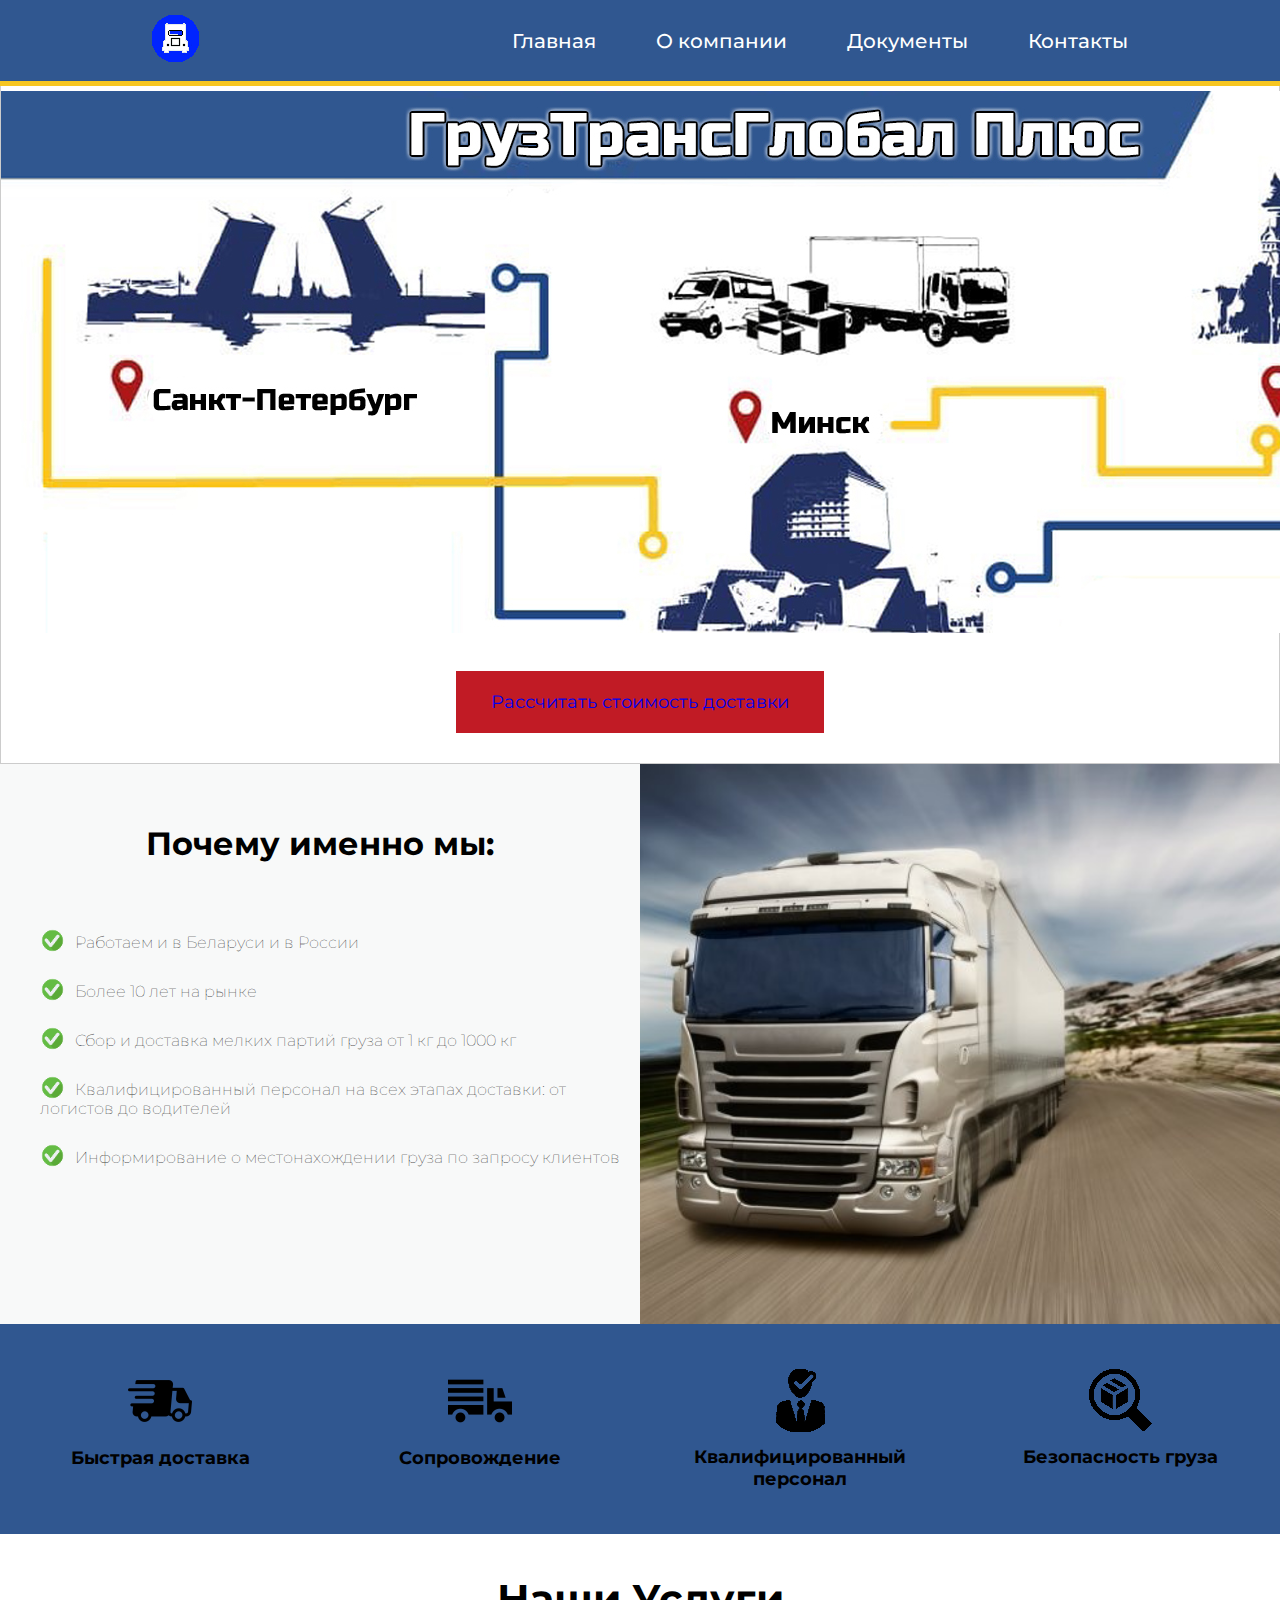
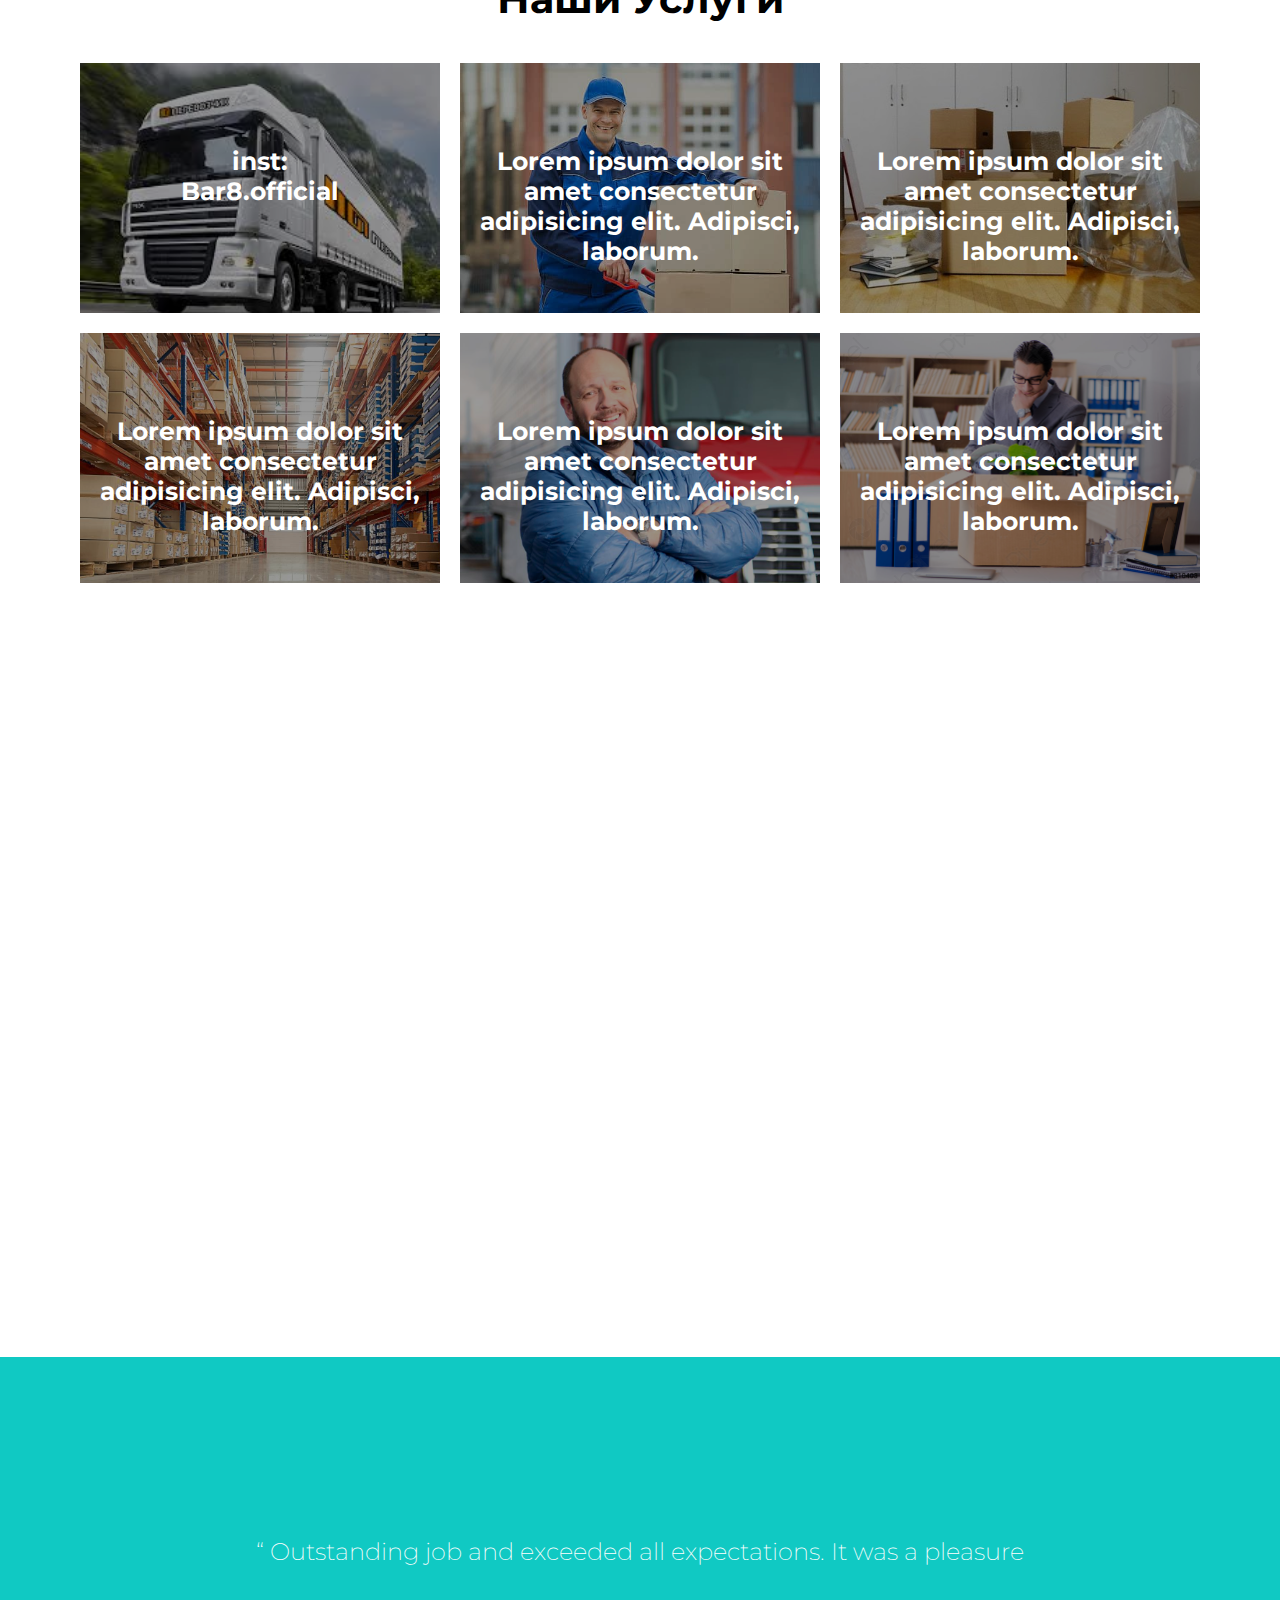
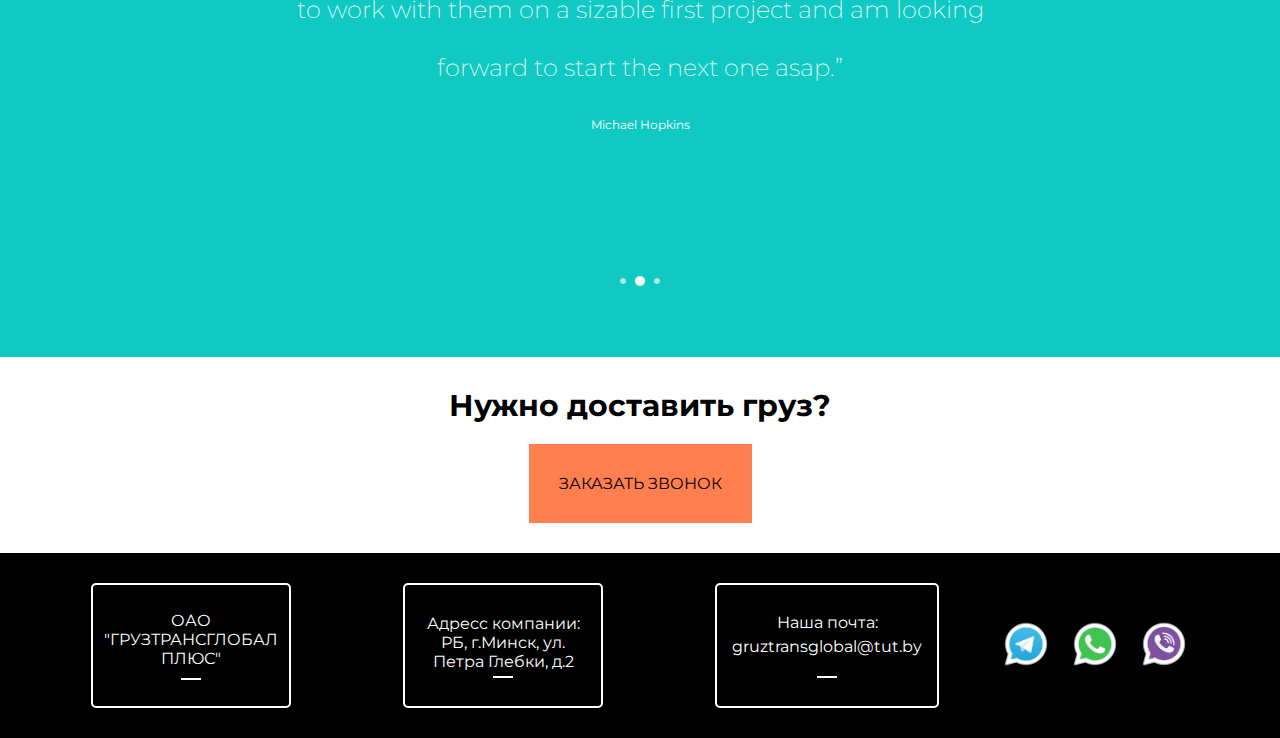
<file: index.html>
<!DOCTYPE html>
<html lang="en">

<head>
    <meta charset="UTF-8">
    <meta name="viewport" content="width=device-width, initial-scale=1.0">
    <title>Document</title>
    <link rel="stylesheet" href="css/style.css">
    <link rel="stylesheet" href="css/media.css">
    <link rel="preconnect" href="https://fonts.gstatic.com">
    <link href="https://fonts.googleapis.com/css2?family=Montserrat:wght@500&display=swap" rel="stylesheet">
    <link rel="preconnect" href="https://fonts.gstatic.com">
    <link href="https://fonts.googleapis.com/css2?family=Nunito&display=swap" rel="stylesheet">
</head>

<body>
    <div class="nav">
        <div class="logo">
            <a href="#"><img src="img/icon1.png" alt="logo"></a>
        </div>
        <div class="nav_menu">
            <ul>
                <li><a href="index.html">Главная</a></li>
                <li><a href="about.html">О компании</a></li>
                <li><a href="home.html">Документы</a></li>
                <li><a href="contact.html">Контакты</a></li>
            </ul>
        </div>
    </div>
    <div class="container">
        <div class="bg">
            <div class="background">
                <div class="background_img"><img src="img/logonew.jpg" alt=""></div>
            </div>
            <div class="h1  button">
                <a class="contact" href="#">Рассчитать стоимость
                    доставки</a>
            </div>
        </div>

        <div class="double">
            <div class="left">
                <h1>Почему именно мы:</h1>
                <ul>
                    <li class="text">Работаем и в Беларуси и в России</li>
                    <li class="text">Более 10 лет на рынке</li>
                    <li class="text">Сбор и доставка мелких партий груза от 1 кг до 1000 кг</li>
                    <li class="text">Квалифицированный персонал на всех этапах доставки: от логистов до водителей</li>
                    <li class="text">Информирование о местонахождении груза по запросу клиентов</li>

                </ul>
            </div>
            <div class="right">
                <div class="right_foto"></div>
            </div>
        </div>

        <div class="promo">
            <div class="first">
                <img class="promo_img" src="img/fast.png" alt="1">
                <p class="promo_text">Быстрая доставка</p>
            </div>
            <div class="second">
                <img class="promo_img" src="img/truck.png" alt="2">
                <p class="promo_text">Сопровождение</p>
            </div>
            <div class="third">
                <img class="promo_img" src="img/persona.png" alt="3">
                <p class="promo_text">Квалифицированный <br> персонал</p>
            </div>
            <div class="fourth">
                <img class="promo_img" src="img/lupa1.png" alt="4">
                <p class="promo_text">Безопасность груза</p>
            </div>
        </div>

        <div class="our_services">
            <p class="services_title subtitle">Наши Услуги</p>
            <div class="services_colums">
                <div class="column">
                    <div class="column_card">
                        <a href="">
                            <div class="column_card1">
                                <p>inst: <br> Bar8.official</p>
                                <div class="cardphoto photo1"></div>
                            </div>
                        </a>
                    </div>
                    <div class="column_card">
                        <a href="">
                            <div class="column_card1">
                                <p>Lorem ipsum dolor sit amet consectetur adipisicing elit. Adipisci, laborum.</p>
                                <div class="cardphoto photo4"></div>
                            </div>
                        </a>
                    </div>
                </div>
                <div class="column">
                    <div class="column_card">
                        <a href="">
                            <div class="column_card1">
                                <p>Lorem ipsum dolor sit amet consectetur adipisicing elit. Adipisci, laborum.</p>
                                <div class="cardphoto photo2"></div>
                            </div>
                        </a>
                    </div>
                    <div class="column_card">
                        <a href="">
                            <div class="column_card1">
                                <p>Lorem ipsum dolor sit amet consectetur adipisicing elit. Adipisci, laborum.</p>
                                <div class="cardphoto photo5"></div>
                            </div>
                        </a>
                    </div>
                </div>
                <div class="column">
                    <div class="column_card">
                        <a href="">
                            <div class="column_card1">
                                <p>Lorem ipsum dolor sit amet consectetur adipisicing elit. Adipisci, laborum.</p>
                                <div class="cardphoto photo3"></div>
                            </div>
                        </a>
                    </div>
                    <div class="column_card">
                        <a href="">
                            <div class="column_card1">
                                <p>Lorem ipsum dolor sit amet consectetur adipisicing elit. Adipisci, laborum.</p>
                                <div class="cardphoto photo6"></div>
                            </div>
                        </a>
                    </div>
                </div>
            </div>
        </div>

    </div>

    <div class="link">
        <iframe
            src="https://www.google.com/maps/embed?pb=!1m18!1m12!1m3!1d2350.2923133127924!2d27.467751516037065!3d53.90878134013401!2m3!1f0!2f0!3f0!3m2!1i1024!2i768!4f13.1!3m3!1m2!1s0x46dbc5300c638423%3A0x4265142cbca6f851!2z0YPQuy4g0J_QtdGC0YDQsCDQk9C70LXQsdC60LggNSwg0JzQuNC90YHQug!5e0!3m2!1sru!2sby!4v1625232648604!5m2!1sru!2sby"
            width="1300" height="600" style="border:0;" allowfullscreen="" loading="lazy"></iframe>
    </div>

    <div class="wrapper">
        <h2>“ Outstanding job and exceeded all expectations. It was a pleasure <br><br>
            to work with them on a sizable first project and am looking <br><br>
            forward to start the next one asap.”</h2>
        <p>Michael Hopkins</p>
        <img src="img/pagination.png" alt="">
    </div>

    <div class="footer_button ">
        <p class="subtitle">Нужно доставить груз?</p>
        <a href="#" class="call button" data-popup="post1">Заказать звонок</a>
    </div>

    </div>
    <div class="footer">
        <div class="info_name">
            <p>ОАО "ГРУЗТРАНСГЛОБАЛ ПЛЮС"</p>
            <div class="info_underline"></div>
        </div>
        <div class="info_adress">
            <p>Адресс компании:</p>
            <p>РБ, г.Минск, ул. Петра Глебки, д.2</p>
            <div class="info_underline"></div>
        </div>
        <div class="info_mail">
            <a href="mailto:gruztransglobal@tut.by">
                <p>Наша почта:</p>
                <p>gruztransglobal@tut.by</p>
                <div class="info_underline"></div>
            </a>

        </div>
        <div class="footer_contacts">
            <a href=""><img src="img/Telegram1.png" alt=""></a>
            <a href=""><img src="img/whatsapp.png" alt=""></a>
            <a href=""><img src="img/viber.png" alt=""></a>
        </div>
    </div>
    </div>
    <div id='post1' style="display: none;"><form action="" class="form_body" method="POST">
        <input type="email">
    </form>
    </div>
    <script src="js/script.js"></script>
</body>

</html>
</file>
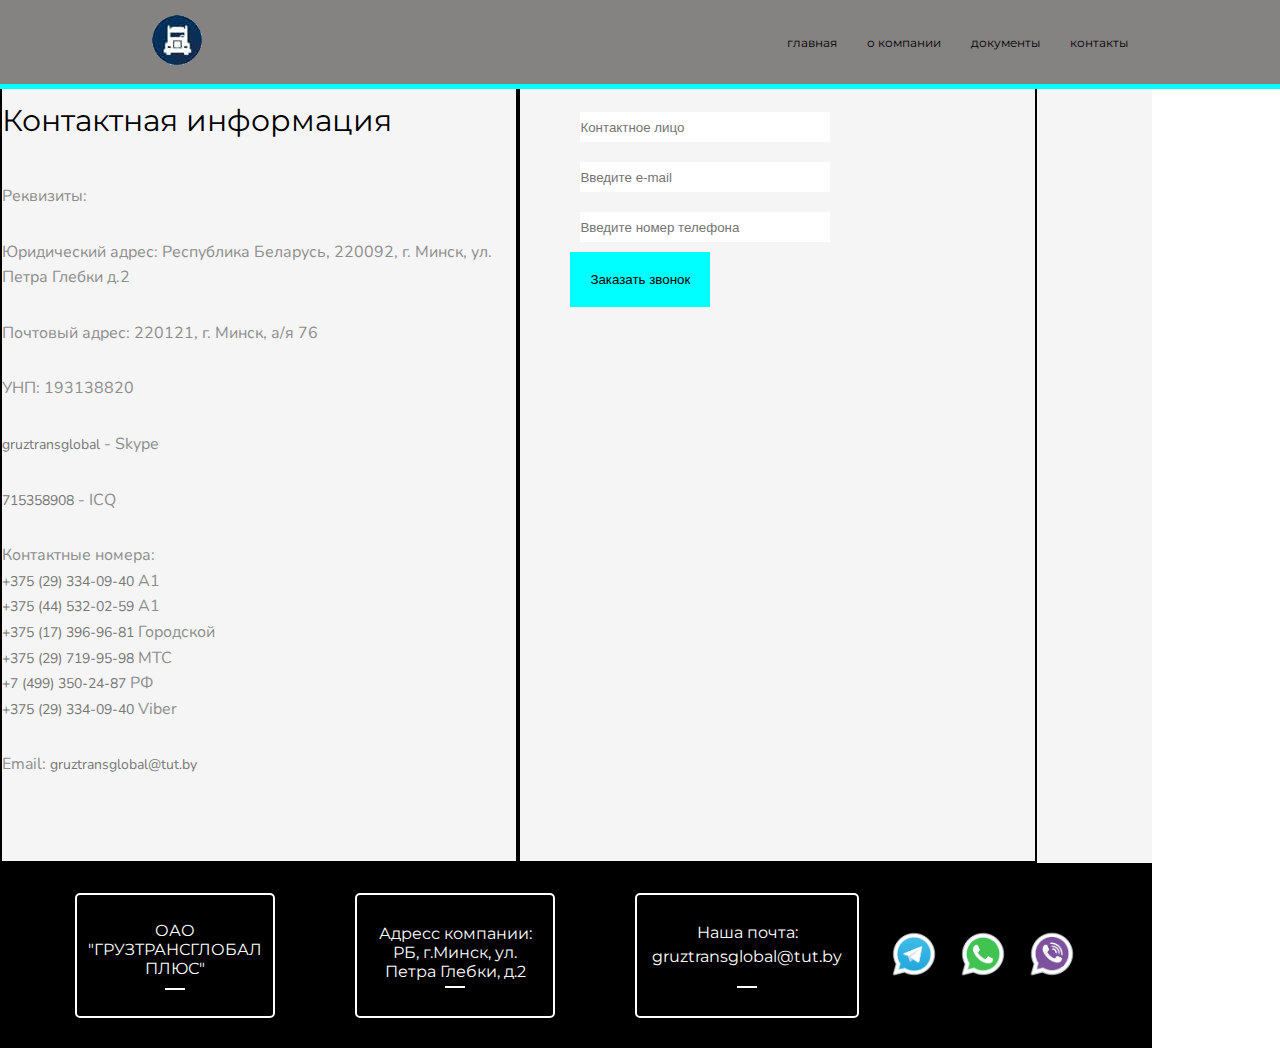
<file: contact.html>
<!DOCTYPE html>
<html lang="en">

<head>
    <meta charset="UTF-8">
    <meta http-equiv="X-UA-Compatible" content="IE=edge">
    <meta name="viewport" content="width=device-width, initial-scale=1.0">
    <link rel="stylesheet" href="css/style_contact.css">
    <link rel="stylesheet" href="css/media_contacts.css">
    <link rel="preconnect" href="https://fonts.gstatic.com">
    <link href="https://fonts.googleapis.com/css2?family=Montserrat:wght@500&display=swap" rel="stylesheet">
    <link rel="preconnect" href="https://fonts.gstatic.com">
    <link href="https://fonts.googleapis.com/css2?family=Nunito&display=swap" rel="stylesheet">
    <title>Document</title>
</head>

<body>
    <div class="background">
        <div class="nav">
            <div class="logo">
                <a href="index.html"><img src="img/icon.png" alt="logo"></a>
            </div>
            <div class="nav_menu">
                <ul>
                    <li><a href="index.html">главная</a></li>
                    <li><a href="about.html">о компании</a></li>
                    <li><a href="home.html">документы</a></li>
                    <li><a href="contact.html">контакты</a></li>
                </ul>
            </div>
        </div>
        <div class="backcolor">
            <div class="main">
                <div class="left">
                    <h1>Контактная информация</h1>
                    <p>Реквизиты:</p>
                    <p><span>Юридический адрес: </span> Республика Беларусь, 220092, г. Минск, ул. Петра Глебки д.2</p>
                    <p> <span>Почтовый адрес:</span> 220121, г. Минск, а/я 76</p>
                    <p>УНП: 193138820</p>
                    <p><a href="">gruztransglobal</a> - Skype</p>
                    <p><a href="">715358908</a> - ICQ</p>
                    <p class="phones">Контактные номера: <br>
                        <a href="tel: +375293340940"> +375 (29) 334-09-40</a><span> A1</span> <br>
                        <a href="tel: +375445320259"> +375 (44) 532-02-59</a><span> A1</span><br>
                        <a href="tel: +375173969681"> +375 (17) 396-96-81 </a> <span>Городской</span><br>
                        <a href="tel: +375297199598"> +375 (29) 719-95-98</a><span> МТС </span><br>
                        <a href="tel: +74993502487"> +7 (499) 350-24-87</a><span> РФ</span><br>
                        <a href="tel: +375293340940"> +375 (29) 334-09-40</a><span> Viber</span>
                    </p>
                    <p>Email: <a href="mailto:info@Example.com"> gruztransglobal@tut.by</a></p>
                </div>
                <div class="right">
                    <div class="form">
                        <form class="form_body" action="" method="POST">
                            <input type="text" class="name" placeholder="Контактное лицо">
                            <input type="email" class="name" placeholder="Введите e-mail">
                            <input type="tel" class="name title" placeholder="Введите номер телефона">
                            <div><button class="button">Заказать звонок</button></div>
                        </form>
                    </div>
                    <div class="map"><iframe
                        src="https://www.google.com/maps/embed?pb=!1m18!1m12!1m3!1d4706.330607858525!2d27.399702078061313!3d53.85770844815532!2m3!1f0!2f0!3f0!3m2!1i1024!2i768!4f13.1!3m3!1m2!1s0x46dbda4f13d5c3cb%3A0xbd3241ca747d651!2z0JDQvdGC0L7QvdC40YjQutC4!5e0!3m2!1sru!2sby!4v1616156575419!5m2!1sru!2sby"
                        width="90%" height="450" style="border:0;" allowfullscreen="" loading="lazy"></iframe>
                    </div>
                </div>
                

            </div>
            
        </div>
    </div>
    <div class="footer">
        <div class="info_name">
            <p>ОАО "ГРУЗТРАНСГЛОБАЛ ПЛЮС"</p>
            <div class="info_underline"></div>
        </div>
        <div class="info_adress">
            <p>Адресс компании:</p>
            <p>РБ, г.Минск, ул. Петра Глебки, д.2</p>
            <div class="info_underline"></div>
        </div>
        <div class="info_mail">
            <a href="mailto:gruztransglobal@tut.by">
                <p>Наша почта:</p>
                <p>gruztransglobal@tut.by</p>
                <div class="info_underline"></div>
            </a>

        </div>
        <div class="footer_contacts">
            <a href=""><img src="img/Telegram1.png" alt=""></a>
            <a href=""><img src="img/whatsapp.png" alt=""></a>
            <a href=""><img src="img/viber.png" alt=""></a>
        </div>
    </div>

    </div>
</body>

</html>
</file>
<file: css/style.css>
* {
    margin: 0;
    padding: 0;
    box-sizing: border-box;
}
.button:hover{
    transform: scale(1.05);
}
.nav {
    margin: 0 auto;
    position: fixed;
    display: flex;
    padding: 15px 152px;
    align-items: center;
    justify-content: space-between;
    width: 100%;
    background-color: #305790;
    z-index: 23;
    border-bottom: 5px solid #f7c621;
}
.nav_menu ul {
    display: flex;
    list-style: none;
}
.nav_menu ul li:not(:last-child) {
    padding-right: 60px;
}
.nav_menu ul li a {
    text-decoration: none;
    color: white;
    font-size: 20px;
    font-family: "Montserrat", sans-serif;
    font-weight: 500;
}
.nav_menu ul li a:hover {
    color: #f7c621;
    border-bottom: gold 2px solid;
    transition: ease-in 0.3s;
}
.nav_menu ul li a:hover .info_underline {
    width: 100px;
    height: 2px;
    background-color: yellow;
    transition: ease 0.5s;
}
.nav_menu ul li a .info_underline {
    width: 20px;
    height: 2px;
    background-color: white;
    transition: ease 1s;
}

.bg {
    border: 1px solid rgba(0, 0, 0, 0.199);
}
.container {
    position: relative;
    max-width: 1600px;
    margin: 0 auto;
}
.background {
    position: relative;
    height: 680px;
}
.background_img {
    position: absolute;
    top: 90px;
    z-index: 0;
}

.h1 {
    margin: 10px 0 50px 0;
    text-align: center;
    font-family: "Montserrat", sans-serif;
    font-size: 18px;
}
.contact {
    padding: 20px;
    padding-left: 35px;
    padding-right: 35px;
    background-color: #c11b25;
    border: none;
    text-decoration: none;
}
.h1:active {
    transform: scale(0.9);
}
.contact a,
a:visited {
    text-decoration: none;
    color: white;
    text-decoration: none;
    text-align: center;
    font-family: "Montserrat", sans-serif;
    font-size: 18px;
}

.double {
    display: flex;
    height: 560px;
}
.right {
    width: 50%;
    overflow: hidden;
    float: left;
}
.right_foto {
    height: 100%;
    width: 100%;
    background: url(../img/furion.jpg) 0 0 no-repeat;
    background-size: cover;
    position: relative;
    z-index: 22;
    background-position: center;
    background-size: cover;
    -webkit-transition: all 0.5s;
    -moz-transition: all 0.5s;
    -o-transition: all 0.5s;
    transition: all 0.5s;
}
.right:hover .right_foto,
.right:focus .right_foto {
    -ms-transform: scale(1.2);
    -moz-transform: scale(1.2);
    -webkit-transform: scale(1.2);
    -o-transform: scale(1.2);
    transform: scale(1.2);
}

.left {
    width: 50%;
    font-family: "Montserrat", sans-serif;
    font-weight: lighter;
    padding-top: 60px;
    background-color: #f8f9f9;
}
.left h1 {
    font-weight: 30px;
    padding-bottom: 40px;
    text-align: center;
}
.left ul {
    list-style: none;
}
.left li::before{
    content: "";
    display: inline-block;
    width: 25px;
    height: 25px;
    background: url(../img/pngegg.png) 0 0 /100%;
    position: relative;
    top: 5px;
    margin-right: 10px;
}
.left li {
    margin-left: 40px;
    padding-top: 20px;
}

.image {
    margin-top: 40px;
    margin-left: 50px;
}

.promo {
    display: flex;
    height: 210px;
    max-width: auto;
    background-color: #305790;
    margin-bottom: 40px;
}
.promo_text {
    align-items: center;
    margin-top: 10px;
    font-size: 18px;
    font-weight: 700;
    font-family: "Montserrat", sans-serif;
}

.first {
    width: 25%;
    padding-top: 45px;
    text-align: center;
}
.second {
    width: 25%;
    padding-top: 45px;
    text-align: center;
}
.third {
    width: 25%;
    padding-top: 45px;
    text-align: center;
}
.fourth {
    width: 25%;
    padding-top: 45px;
    text-align: center;
}

.services_title, .subtitle {
    font-family: "Montserrat", sans-serif;
    font-weight: 700;
    font-size: 40px;
    margin-bottom: 20px;
}
.our_services {
    font-family: "Montserrat", sans-serif;
    text-align: center;
    margin-bottom: 50px;
}
.services_colums {
    display: flex;
    justify-content: center;
    align-items: center;
    flex-wrap: wrap;
}
.column_card1 {
    width: 360px;
    height: 250px;
    margin: 20px 10px;
    overflow: hidden;
    display: flex;
    flex-direction: column;
    position: relative;
}
.column_card1:after {
    content: "";
    position: absolute;
    top: 0;
    left: 0;
    right: 0;
    bottom: 0;
    background: rgba(0, 0, 0, 0.4);
    opacity: 1;
    -webkit-transition: all 0.5s;
    -moz-transition: all 0.5s;
    -o-transition: all 0.5s;
    transition: all 0.5s;
}
.column_card1 p {
    font-weight: 700;
    color: rgb(255, 255, 255);
    font-size: 25px;
    position: absolute;
    top: 33%;
    z-index: 2;
    text-align: center;
    justify-self: center;
    align-self: center;
}
.cardphoto {
    height: 100%;
    width: 100%;
    background: url(https://via.placeholder.com/360x250);
    background-size: cover;
    background-position: center;
    -webkit-transition: all 0.5s;
    -moz-transition: all 0.5s;
    -o-transition: all 0.5s;
    transition: all 0.5s;
}
.photo1{background: url(../img/photo1.jpg) no-repeat;
background-size:  100% auto;}
.photo2{background: url(../img/photo2.jpg) no-repeat;
    background-size:  auto 100%;}
.photo3{background: url(../img/photo3.jpg) no-repeat;
    background-size:  auto 100%;}
.photo4{background: url(../img/photo4.jpg) no-repeat;
    background-size: auto 100%;}
.photo5{background: url(../img/photo5.png) no-repeat;
    background-size: auto 100%;}
.photo6{background: url(../img/photo6.jpg) no-repeat;
    background-size: auto 100%;}

.column_card1:hover:before,
.column_card1:hover:after {
    opacity: 0.5;
}
.column_card:hover .cardphoto,
.column_card:focus .cardphoto {
    -ms-transform: scale(1.2);
    -moz-transform: scale(1.2);
    -webkit-transform: scale(1.2);
    -o-transform: scale(1.2);
    transform: scale(1.2);
}

.link {
    text-align: center;
    margin-bottom: 100px;
}
.link h1 {
    margin-top: 100px;
    font-size: 30px;
    font-family: "Montserrat", sans-serif;
}
.link p {
    font-size: 16px;
    color: #787878;
    font-family: "Nunito", sans-serif;
    margin-top: 35px;
    margin-bottom: 60px;
}

.wrapper {
    height: 600px;
    background-color: #10c9c3;
    text-align: center;
}
.wrapper h2 {
    padding-top: 180px;
    color: white;
    font-size: 24px;
    font-family: "Montserrat", sans-serif;
    font-weight: 200;
}
.wrapper p {
    color: white;
    font-size: 12px;
    font-family: "Montserrat", sans-serif;
    margin-top: 35px;
    margin-bottom: 140px;
}

.footer_button {
    text-align: center;
}
.footer_button p {
    font-size: 30px;
    font-family: "Montserrat", sans-serif;
    padding-top: 30px;
    margin-bottom: 20px;
}

.call {
    display: inline-block;
    padding: 30px;
    background-color: coral;
    text-transform: uppercase;
    color: black;
    text-decoration: none;
    font-family: "Montserrat", sans-serif;
    margin-bottom: 30px;
}
.call:active {
    transform: scale(0.9);
}
.button{
    transition: all 0.3s;
}
.button:active{
    transition: all 0.3s;
}
.button:hover{
    transition: all 0.3s;
}
.footer {
    color: white;
    font-family: "Montserrat", sans-serif;
    padding: 30px 60px;
    background-color: black;
    display: flex;
    justify-content: space-around;
    align-items: center;
}

.info_name {
    border: white 2px solid;
    border-radius: 5px;
    height: 125px;
    max-width: 200px;
    text-align: center;
    display: flex;
    flex-direction: column;
    justify-content: center;
    align-items: center;
}
.info_name p {
    margin-bottom: 10px;
}

.info_adress {
    padding: 15px;
    border: white 2px solid;
    border-radius: 5px;
    height: 125px;
    margin: 0 0 0 50px;
    max-width: 200px;
    text-align: center;
    display: flex;
    flex-direction: column;
    align-items: center;
    justify-content: center;
}
.info_adress p:nth-child(2) {
    margin-bottom: 5px;
}
.info_mail a {
    padding: 15px;
    border: white 2px solid;
    border-radius: 5px;
    height: 125px;
    margin: 0 0 0 50px;
    max-width: 250px;
    text-align: center;
    display: flex;
    flex-direction: column;
    align-items: center;
    justify-content: center;
}
.info_mail p {
    color: white;
}
.info_mail p:first-child{
    margin-bottom: 5px;
}
.info_mail p:nth-child(2) {
    margin-bottom: 20px;
}
.info_mail a,
a:visited {
    text-decoration: none;
}
.footer_contacts img {
    width: 50px;
    height: 50px;
}
.footer_contacts a {
    margin-right: 15px;
}

.footer_contacts a:last-child {
    margin: 0;
}

.info_name:hover .info_underline {
    width: 100px;
    height: 2px;
    background-color: yellow;
    transition: ease 0.5s;
}
.info_name .info_underline {
    width: 20px;
    height: 2px;
    background-color: white;
    transition: ease 1s;
}

.info_adress:hover .info_underline {
    width: 100px;
    height: 2px;
    background-color: yellow;
    transition: ease 0.5s;
}
.info_adress .info_underline {
    width: 20px;
    height: 2px;
    background-color: white;
    transition: ease 1s;
}
.info_mail:hover .info_underline {
    width: 100px;
    height: 2px;
    background-color: yellow;
    transition: ease 0.5s;
}
.info_mail .info_underline {
    width: 20px;
    height: 2px;
    background-color: white;
    transition: ease 1s;
}
.popup{
    position:fixed;
    top: 0;
    left: 0;
    width: 100%;
    height: 100%;
    display: none;
    align-items: center;
    justify-content: center;
    z-index: 999;
}
.popup_content{
    max-width: 60%;
    background-color: white;
    padding: 30px;
    border-radius: 30px;
    box-shadow: 0 0 30px black;

}
.popup_overlay{
    opacity: 0.6;
    position: fixed;
    z-index: -1;
    background-color: black;
    height: 100%;
    width: 100%;
}
.popup.active{
    display: flex;
}
</file>
<file: css/media.css>
@media(max-width:1320px){
    .logo{
        margin-right: 300px;
    }

}
@media(max-width:1140px){
    .promo{
        padding: 10px;
        text-align: center;
    }
    .first_row_1{
        padding: 10px;
        text-align: center;
    }
    .second_row_1{
        padding: 10px;
        text-align: center;
    }
}
@media(max-width:1080px){
    .logo{
        margin-right: 100px;
}
}
@media (max-width:1024px) {
    .social{
        margin-left: 35px;
    }
    .footer-nav ul:last-child{
        margin-left: 0px;
    }
}
@media(max-width:940px){
    .first_row_1 img{
        width: 75%;
    }
    .second_row_1 img{
        width: 75%;
    }
}
@media(max-width:820px){
    .promo img{
        width: 85%;
    }
    .promo{
        padding-left: 5px;
    }
    .social {
        margin-left: 10px;
        margin-right: 20px;
    }
    .social a {
        font-size: 14px;
    }
    .footer-nav a {
        font-size: 14px;  
    }
    .footer-nav ul {
        list-style: none;
        margin-left: 40px;
    }
    .promo-footer img {
        
        margin-left: 50px;
    }
    .promo-footer {
        width: 50%;
        display: flex;
    }
}
@media(max-width:768px){
    .first_4{
        padding-bottom: 15px;
    }
    .second_4{
        padding-bottom: 15px;
    }
    .third_4{
        padding-bottom: 15px;
    }
    .fourth_4{
        padding-bottom: 15px;
    }
    .second_row_1{
        height: 200px;
    }
    .promo-footer img{
        margin-left: 10px;
    }
}
@media(max-width:680px){
    .footer-nav ul {
        list-style: none;
        margin-left: 20px;
    }
    .promo-footer img {
        margin-left: 20px;
        width: 170px;
    }
    .social {
        margin-left: 40px;
        margin-right: 20px;
    }
    .promo-footer {
        width: 55%;
        display: flex;
    }
    .footer-nav a {
        margin-left: 30px;
        font-size: 13px;
    }
    .social a {
        font-size: 13px;
    }
}
@media(max-width:625px){
    .social {
        margin-left: 9px;
        margin-right: 5px;
    }
    .footer-nav a {
        margin-left: 15px;
        font-size: 13px;
    }

}
@media(max-width:545px){
    .promo-footer {
        width: 50%;
        display: flex;
        flex-direction: column;
    }
    .social {
        margin-left: 21px;
        margin-right: 5px;
        margin-top: 5px;
    }
    .social a {
        font-size: 12px;
    }
    .promo-footer img {
        margin-left: 20px;
        width: 200px;
    }
    
    .promo-footer img {
        margin-top: 63px;
    }
    .footer-nav {
        width: 40%;
        display: flex;
        margin-top: 60px;
    }
    .footer-nav a {
        margin-left: 10px;
        font-size: 13px;
    }
    .promo img {
        width: 190px;
        height: 38.5px;
    }

}
@media(max-width:435px){
    .promo-footer {
        width: 50%;
        display: flex;
        flex-direction: column;
    }
    .social {
        margin-left: 21px;
        margin-right: 5px;
        margin-top: 5px;
    }
    .social a {
        font-size: 12px;
    }
    .promo-footer img {
        margin-left: 20px;
        width: 200px;
    }
    
    .promo-footer img {
        margin-top: 63px;
    }
    .footer-nav {
        width: 40%;
        display: flex;
        margin-top: 60px;
    }
    .footer-nav a {
        margin-left: 3px;
        font-size: 12px;
    }
    .promo img {
        width: 190px;
        height: 38.5px;
    }
}
</file>
<file: css/style_contact.css>
* {
    margin: 0;
    padding: 0;
    box-sizing: border-box;
}

.nav_img{position: absolute;
    top: 100px;
    z-index: 0;
}
.nav{
    margin: 0 auto;
    position: fixed;
    display: flex;
    padding: 15px 152px;
    align-items: center;
    justify-content: space-between;
    width: 100%;
    background-color: rgb(133, 130, 130);
    z-index: 23;
    border-bottom: 5px solid aqua;
}

.nav_menu ul{
    display: flex;
    list-style: none;   
}
.nav_menu ul li:not(:last-child){
    padding-right: 30px;
}
.nav_menu ul li a{
    text-decoration: none;
    color: black;
    font-size: 12px;
    font-family: 'Montserrat', sans-serif;
}
.nav_menu ul li a:hover{
    color: #10c9c3;
}

.backcolor {
    background-color: #f5f5f5;
    max-width: 1600px;
    margin: 0 auto;
}



.main {display: flex;}
.left {flex: 1 1 50%;
    padding-top: 100px;
    border: 2px black solid;
}
.left h1 {
    padding-bottom: 45px;
    font-size: 30px;
    font-weight: normal;
    font-family: "Montserrat", sans-serif;
}
.left h2 {
    font-size: 16px;
    font-weight: 300;
    color: #171717;
    font-family: "Nunito", sans-serif;
}
.left p {
    font-size: 16px;
    font-family: "Nunito", sans-serif;
    color: #8e8e8e;
    line-height: 1.6;
    padding-bottom: 30px;
}
.left a {
    text-decoration: none;
    color: #787878;
    font-size: 14px;
}

.form_body input{
    margin: 10px;
}
.right {
    flex: 1 1 50%;
    border: solid 2px black;
    padding-top: 100px;
    padding-left: 50px;
}
.name {
    width: 250px;
   border: none;
   height: 30px;
}
.title {width: 250px;
}


.button {
 padding: 20px;  
 background: aqua;
 border: none;
}

.button button {
    text-align: center;
    border: none !important;
}

.map {
    margin: 0 auto;
    width: 82%;
    margin-bottom: 100px;
    padding-left: 25px;
}





.footer {
    width: 100%;
    color: white;
    font-family: "Montserrat", sans-serif;
    padding: 30px 60px;
    background-color: black;
    display: flex;
    justify-content: space-around;
    align-items: center;
}
.info_name {
    border: white 2px solid;
    border-radius: 5px;
    height: 125px;
    max-width: 200px;
    text-align: center;
    display: flex;
    flex-direction: column;
    justify-content: center;
    align-items: center;
}
.info_name p {
    margin-bottom: 10px;
}
.info_adress {
    padding: 15px;
    border: white 2px solid;
    border-radius: 5px;
    height: 125px;
    margin: 0 0 0 50px;
    max-width: 200px;
    text-align: center;
    display: flex;
    flex-direction: column;
    align-items: center;
    justify-content: center;
}
.info_adress p:nth-child(2) {
    margin-bottom: 5px;
}
.info_mail a {
    padding: 15px;
    border: white 2px solid;
    border-radius: 5px;
    height: 125px;
    margin: 0 0 0 50px;
    max-width: 250px;
    text-align: center;
    display: flex;
    flex-direction: column;
    align-items: center;
    justify-content: center;
}
.info_mail p {
    color: white;
}
.info_mail p:first-child{
    margin-bottom: 5px;
}
.info_mail p:nth-child(2) {
    margin-bottom: 20px;
}
.info_mail a,
a:visited {
    text-decoration: none;
}
.footer_contacts img {
    width: 50px;
    height: 50px;
}
.footer_contacts a {
    margin-right: 15px;
}

.footer_contacts a:last-child {
    margin: 0;
}

.info_name:hover .info_underline {
    width: 100px;
    height: 2px;
    background-color: yellow;
    transition: ease 0.5s;
}
.info_name .info_underline {
    width: 20px;
    height: 2px;
    background-color: white;
    transition: ease 1s;
}

.info_adress:hover .info_underline {
    width: 100px;
    height: 2px;
    background-color: yellow;
    transition: ease 0.5s;
}
.info_adress .info_underline {
    width: 20px;
    height: 2px;
    background-color: white;
    transition: ease 1s;
}
.info_mail:hover .info_underline {
    width: 100px;
    height: 2px;
    background-color: yellow;
    transition: ease 0.5s;
}
.info_mail .info_underline {
    width: 20px;
    height: 2px;
    background-color: white;
    transition: ease 1s;
}
</file>
<file: css/media_contacts.css>
@media(max-width:1440px){
    .map{
        margin: 0 auto;
        width: 87%;
        margin-bottom: 100px;
        padding-left: 93px;
    }
    .nav_menu{
        padding-right: 0px;
    }
}
@media(max-width:1432px){
    .map{
        margin: 0 auto;
        width: 98%;
        margin-bottom: 100px;
        padding-left: 62px;
    }
    .footer{
        width: 90%;

    }
    .main{
        width: 90%;
    }
    .background{
        width: 90%;
    }
}
@media(max-width:1272px){
    .form{
        padding-left: 0px;
        width: 60%;
    }
    .text{
        width: 40%;
    }
}
@media(max-width:1115px){
    .footer-nav{
        width: 50%;
    }
    .social{
        margin-left: 100px;
    }
    .name{
        padding-right: 394px;
    }
}
@media(max-width:1024px){
    .text p{
        font-size: 14px;
    }
    .nav{
        padding-right: 0px;
    }
    .text{
        padding-right: 15px;
    }
}
@media(max-width:1020px){
    .footer-nav ul:last-child {
        margin-left: 30px;
    }
}
@media(max-width:987px){
    .name{
        padding-right: 53%;
    }
    .title{
        padding-right: 53%;
    }
    #Comment{
        width: 87.5%;
    }
    .form{
        padding-left: 30px;
    }
    .footer-nav ul{
        margin-left: 20px;
    }
    .footer-nav ul:last-child{
        margin-left: 5px;
    }
    .social{
        margin-left: 85px;
    }
    .nav_menu{
        padding-right: 60px;
    }
}
@media(max-width:870px){
    .social{
        margin-left: 50px;
    }
    .text{
        width: 50%;
    }
    .name{
        padding-right: 46%;
    }
    .title{
        padding-right: 46%;
    }
    .map{
        padding-left: 35px;
    }
}
@media(max-width:768px){
    .footer-nav a{
        font-size: 14px;
    }
    .social a{
        font-size: 14px;
    }
    .social{
        margin-left: 35px;
    }
    #comment{
        height: 140px;
    }
    .name{
        padding-right: 40%;
    }
    .title{
        padding-right: 40%;
    }
    .footer-nav a{
        margin-left: 20px;
    }
}
@media(max-width:660px){
    .social{
        margin-left: 5px;
    }
    .footer-nav a{
        margin-left: 8px;
    }
    .promo-footer img{
      width: 175px;
      height: 70px;
      margin-right: 10px;
    }
    #comment{
        width: 91.5%;
    }
}
@media(max-width:560px){
    .promo-footer img{
        width: 155px;
        height: 70px;
        margin-right: 10px;
    }
    .footer-nav a{
        font-size: 12px;
    }
    .social a{
        font-size: 12px;
    }
    .title {
        padding-right: 28%
    }
    .name {
        padding-right: 28%;
    }
    .text p {
        font-size: 12px;
    }
    .text a{
        font-size: 12px;
    }
}
@media(max-width:490px){
    .form {
        padding-left: 5px;
    }
    .name {
        padding-right: 25%;
    }
    .title {
        padding-right: 25%;
    }
    .footer {
        width: 97%;
    }
    .social {
        margin-left: 0px;
    }
    .footer-nav a {
        margin-left: 0px;
    }
    .promo-footer img {
        width: 150px;
        height: 60px;
    }
}
@media(max-width:475px){
    .promo-footer {
        width: 50%;
        display: flex;
        flex-direction: column;
    }
    .social {
        margin-left: 21px;
        margin-right: 5px;
        margin-top: 5px;
    }
    .social a {
        font-size: 12px;
    }
    .promo-footer img {
        margin-left: 20px;
        width: 200px;
    }
    
    .promo-footer img {
        margin-top: 63px;
    }
    .footer-nav {
        width: 40%;
        display: flex;
        margin-top: 60px;
    }
    .footer-nav a {
        margin-left: 10px;
        font-size: 13px;
    }
    .promo img {
        width: 190px;
        height: 38.5px;
    }

}
@media(max-width:450px){
    .form {
        padding-left: 0px;
        margin-left: 0px;
        width: 50%;
    }
    .footer-nav a {
        font-size: 11px;
    }
    .social a {
        font-size: 11px;
    }
}
@media(max-width:430px){
    
    #Comment {
        width: 100%;
    }
    .title {
        padding-right: 14%;
    }
    .name {
        padding-right: 14%;
    }
}
</file>
